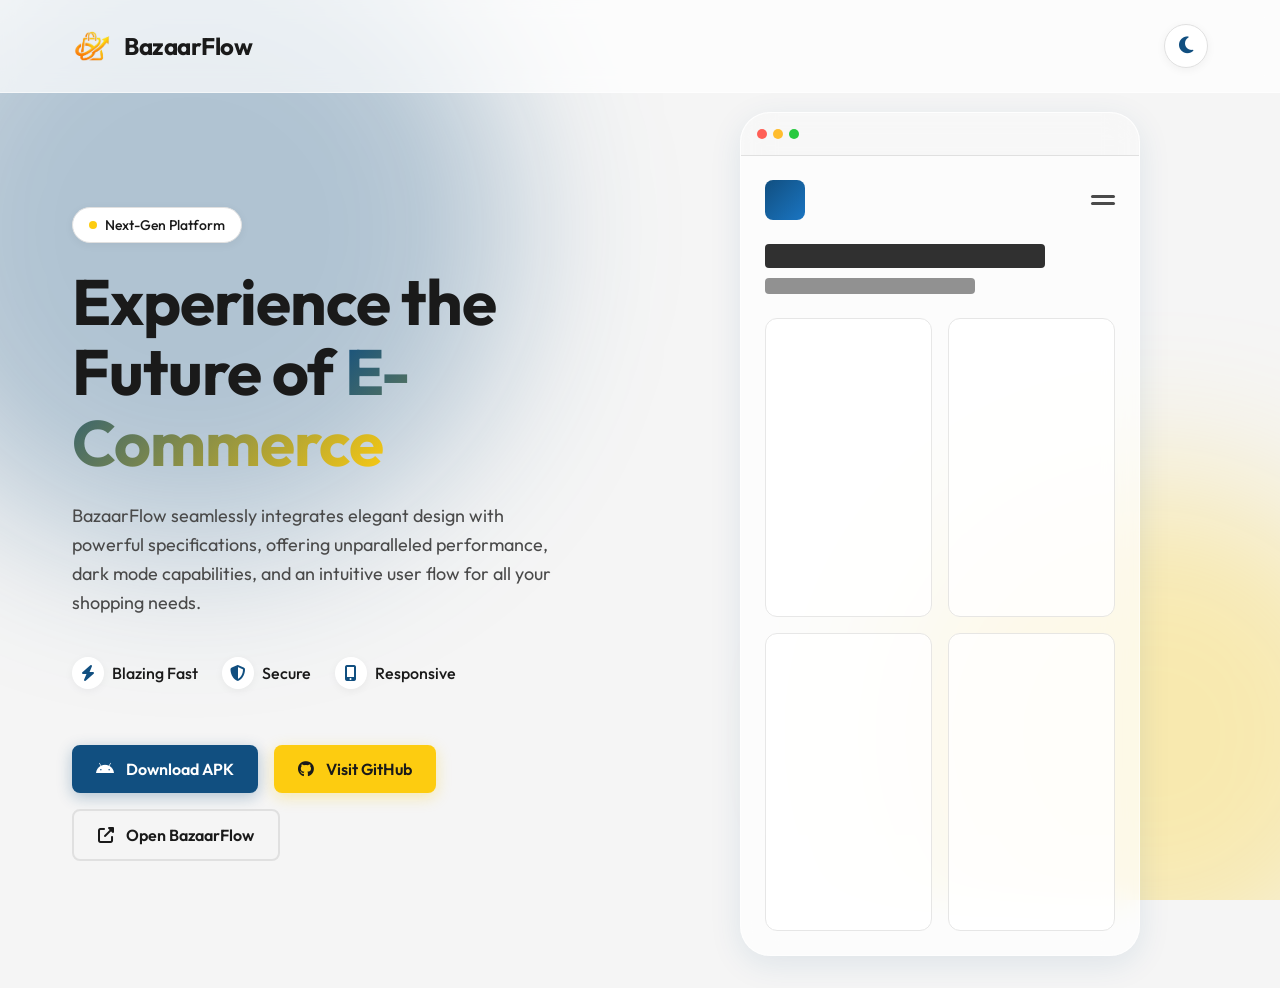
<file: landing/index.html>
<!DOCTYPE html>
<html lang="en" data-theme="light">

<head>
    <meta charset="UTF-8">
    <meta name="viewport" content="width=device-width, initial-scale=1.0">
    <title>BazaarFlow | Modern E-Commerce</title>
    <meta name="description" content="BazaarFlow - The ultimate e-commerce experience. Fast, secure, and beautiful.">
    <link rel="icon" type="image/png" href="favicon.png">
    <link rel="preconnect" href="https://fonts.googleapis.com">
    <link rel="preconnect" href="https://fonts.gstatic.com" crossorigin>
    <link href="https://fonts.googleapis.com/css2?family=Outfit:wght@300;400;500;600;700&display=swap" rel="stylesheet">
    <!-- Font Awesome for icons -->
    <link rel="stylesheet" href="https://cdnjs.cloudflare.com/ajax/libs/font-awesome/6.4.0/css/all.min.css">
    <link rel="stylesheet" href="style.css">
</head>

<body>
    <div class="background-elements">
        <div class="blob blob-1"></div>
        <div class="blob blob-2"></div>
    </div>

    <nav class="navbar">
        <div class="nav-container">
            <div class="logo">
                <img src="favicon.png" alt="BazaarFlow Logo" class="logo-img">
                <span class="logo-text">BazaarFlow</span>
            </div>
            <div class="nav-actions">
                <button class="theme-toggle" id="theme-toggle" aria-label="Toggle dark mode">
                    <i class="fas fa-moon dark-icon"></i>
                    <i class="fas fa-sun light-icon"></i>
                </button>
            </div>
        </div>
    </nav>

    <main class="hero">
        <div class="hero-container">
            <div class="hero-content">
                <div class="badge">
                    <span class="badge-dot"></span> Next-Gen Platform
                </div>
                <h1 class="hero-title">Experience the Future of <span>E-Commerce</span></h1>
                <p class="hero-subtitle">
                    BazaarFlow seamlessly integrates elegant design with powerful specifications, offering unparalleled
                    performance, dark mode capabilities, and an intuitive user flow for all your shopping needs.
                </p>

                <div class="feature-list">
                    <div class="feature-item">
                        <i class="fas fa-bolt"></i> Blazing Fast
                    </div>
                    <div class="feature-item">
                        <i class="fas fa-shield-alt"></i> Secure
                    </div>
                    <div class="feature-item">
                        <i class="fas fa-mobile-alt"></i> Responsive
                    </div>
                </div>

                <div class="cta-group">
                    <a href="https://github.com/m-m4h4d/bazaarflow/releases/latest/download/BazaarFlow.apk" class="btn btn-primary">
                        <i class="fab fa-android"></i> Download APK
                    </a>
                    <a href="https://github.com/m-m4h4d/bazaarflow" target="_blank" rel="noopener noreferrer"
                        class="btn btn-secondary">
                        <i class="fab fa-github"></i> Visit GitHub
                    </a>
                    <a href="https://bazaar-flow-nine.vercel.app/" target="_blank" rel="noopener noreferrer"
                        class="btn btn-outline">
                        <i class="fas fa-external-link-alt"></i> Open BazaarFlow
                    </a>
                </div>
            </div>

            <div class="hero-visual">
                <div class="glass-card mockup-card">
                    <div class="mockup-header">
                        <div class="mockup-dot red"></div>
                        <div class="mockup-dot yellow"></div>
                        <div class="mockup-dot green"></div>
                    </div>
                    <div class="mockup-body">
                        <div class="mockup-nav">
                            <div class="mockup-logo"></div>
                            <div class="mockup-menu">
                                <div class="mockup-line"></div>
                                <div class="mockup-line"></div>
                            </div>
                        </div>
                        <div class="mockup-hero">
                            <div class="mockup-title"></div>
                            <div class="mockup-subtitle"></div>
                        </div>
                        <div class="mockup-grid">
                            <div class="mockup-item"></div>
                            <div class="mockup-item"></div>
                            <div class="mockup-item"></div>
                            <div class="mockup-item"></div>
                        </div>
                    </div>
                </div>
            </div>
        </div>
    </main>

    <script src="script.js"></script>
</body>

</html>
</file>
<file: landing/style.css>
:root {
    /* Brand Colors */
    --primary: #114F80;
    --primary-light: #1A75C2;
    --primary-dark: #0A2E4B;
    --secondary: #FDCC10;
    --secondary-hover: #E5B70E;

    /* Light Theme (Default) */
    --bg-color: #F5F5F5;
    --surface-color: #FFFFFF;
    --text-primary: #1A1A1A;
    --text-secondary: #4A4A4A;
    --border-color: #E0E0E0;
    --glass-bg: rgba(255, 255, 255, 0.7);
    --glass-border: rgba(255, 255, 255, 0.5);
    --shadow: 0 8px 32px rgba(17, 79, 128, 0.1);
    --blob-1: rgba(17, 79, 128, 0.3);
    --blob-2: rgba(253, 204, 16, 0.3);
}

[data-theme="dark"] {
    /* Dark Theme */
    --bg-color: #121212;
    --surface-color: #1E1E1E;
    --text-primary: #FFFFFF;
    --text-secondary: #B0B0B0;
    --border-color: #333333;
    --glass-bg: rgba(30, 30, 30, 0.7);
    --glass-border: rgba(255, 255, 255, 0.05);
    --shadow: 0 8px 32px rgba(0, 0, 0, 0.4);
    --blob-1: rgba(17, 79, 128, 0.4);
    --blob-2: rgba(253, 204, 16, 0.15);
}

* {
    margin: 0;
    padding: 0;
    box-sizing: border-box;
}

body {
    font-family: 'Outfit', sans-serif;
    background-color: var(--bg-color);
    color: var(--text-primary);
    transition: background-color 0.3s ease, color 0.3s ease;
    min-height: 100vh;
    overflow-x: hidden;
    position: relative;
}

/* Background Animations */
.background-elements {
    position: fixed;
    top: 0;
    left: 0;
    width: 100vw;
    height: 100vh;
    z-index: -1;
    overflow: hidden;
}

.blob {
    position: absolute;
    filter: blur(80px);
    border-radius: 50%;
    animation: float 20s infinite alternate ease-in-out;
}

.blob-1 {
    top: -10%;
    left: -10%;
    width: 50vw;
    height: 50vw;
    background: var(--blob-1);
    animation-delay: 0s;
}

.blob-2 {
    bottom: -10%;
    right: -10%;
    width: 40vw;
    height: 40vw;
    background: var(--blob-2);
    animation-delay: -5s;
}

@keyframes float {
    0% {
        transform: translate(0, 0) scale(1);
    }

    50% {
        transform: translate(5%, 10%) scale(1.1);
    }

    100% {
        transform: translate(-5%, 5%) scale(0.9);
    }
}

/* Navbar */
.navbar {
    position: fixed;
    top: 0;
    left: 0;
    width: 100%;
    padding: 1.2rem 0;
    z-index: 100;
    -webkit-backdrop-filter: blur(10px);
    backdrop-filter: blur(10px);
    background: var(--glass-bg);
    border-bottom: 1px solid var(--glass-border);
    transition: all 0.3s ease;
}

.nav-container {
    max-width: 1200px;
    margin: 0 auto;
    padding: 0 2rem;
    display: flex;
    justify-content: space-between;
    align-items: center;
}

.logo {
    display: flex;
    align-items: center;
    gap: 0.75rem;
}

.logo-img {
    height: 40px;
    width: auto;
}

.logo-text {
    font-size: 1.5rem;
    font-weight: 700;
    color: var(--text-primary);
    letter-spacing: -0.5px;
}

.theme-toggle {
    background: var(--surface-color);
    border: 1px solid var(--border-color);
    color: var(--text-primary);
    width: 44px;
    height: 44px;
    border-radius: 50%;
    cursor: pointer;
    display: flex;
    justify-content: center;
    align-items: center;
    font-size: 1.2rem;
    transition: all 0.3s ease;
    box-shadow: 0 2px 10px rgba(0, 0, 0, 0.05);
}

.theme-toggle:hover {
    transform: scale(1.05);
    box-shadow: 0 4px 15px rgba(0, 0, 0, 0.1);
}

[data-theme="dark"] .dark-icon {
    display: none;
}

[data-theme="dark"] .light-icon {
    display: block;
    color: var(--secondary);
}

[data-theme="light"] .dark-icon {
    display: block;
    color: var(--primary);
}

[data-theme="light"] .light-icon {
    display: none;
}

/* Hero Section */
.hero {
    min-height: 100vh;
    padding-top: 80px;
    display: flex;
    align-items: center;
}

.hero-container {
    max-width: 1200px;
    margin: 0 auto;
    padding: 2rem;
    display: grid;
    grid-template-columns: 1fr 1fr;
    gap: 4rem;
    align-items: center;
}

.hero-content {
    display: flex;
    flex-direction: column;
    gap: 1.5rem;
}

.badge {
    display: inline-flex;
    align-items: center;
    gap: 0.5rem;
    padding: 0.5rem 1rem;
    background: var(--surface-color);
    border: 1px solid var(--border-color);
    border-radius: 50px;
    font-size: 0.875rem;
    font-weight: 500;
    width: fit-content;
    box-shadow: 0 2px 10px rgba(0, 0, 0, 0.05);
}

.badge-dot {
    width: 8px;
    height: 8px;
    background-color: var(--secondary);
    border-radius: 50%;
    animation: pulse 2s infinite;
}

@keyframes pulse {
    0% {
        box-shadow: 0 0 0 0 rgba(253, 204, 16, 0.4);
    }

    70% {
        box-shadow: 0 0 0 6px rgba(253, 204, 16, 0);
    }

    100% {
        box-shadow: 0 0 0 0 rgba(253, 204, 16, 0);
    }
}

.hero-title {
    font-size: 4rem;
    font-weight: 700;
    line-height: 1.1;
    letter-spacing: -1px;
}

.hero-title span {
    background: linear-gradient(135deg, var(--primary), var(--secondary));
    -webkit-background-clip: text;
    -webkit-text-fill-color: transparent;
    background-clip: text;
}

.hero-subtitle {
    font-size: 1.125rem;
    line-height: 1.6;
    color: var(--text-secondary);
    max-width: 90%;
}

.feature-list {
    display: flex;
    gap: 1.5rem;
    margin: 1rem 0;
}

.feature-item {
    display: flex;
    align-items: center;
    gap: 0.5rem;
    font-weight: 500;
    color: var(--text-primary);
}

.feature-item i {
    color: var(--primary);
    background: var(--surface-color);
    width: 32px;
    height: 32px;
    display: flex;
    align-items: center;
    justify-content: center;
    border-radius: 50%;
    box-shadow: 0 2px 8px rgba(0, 0, 0, 0.05);
}

.cta-group {
    display: flex;
    flex-wrap: wrap;
    gap: 1rem;
    margin-top: 1rem;
}

.btn {
    display: inline-flex;
    align-items: center;
    justify-content: center;
    gap: 0.75rem;
    padding: 0.875rem 1.5rem;
    border-radius: 8px;
    font-weight: 600;
    font-size: 1rem;
    text-decoration: none;
    transition: all 0.3s cubic-bezier(0.25, 0.8, 0.25, 1);
    cursor: pointer;
    border: none;
}

.btn-primary {
    background-color: var(--primary);
    color: white;
    box-shadow: 0 4px 15px rgba(17, 79, 128, 0.3);
}

.btn-primary:hover {
    background-color: var(--primary-light);
    transform: translateY(-2px);
    box-shadow: 0 6px 20px rgba(17, 79, 128, 0.4);
}

.btn-secondary {
    background-color: var(--secondary);
    color: #1A1A1A;
    box-shadow: 0 4px 15px rgba(253, 204, 16, 0.3);
}

.btn-secondary:hover {
    background-color: var(--secondary-hover);
    transform: translateY(-2px);
    box-shadow: 0 6px 20px rgba(253, 204, 16, 0.4);
}

.btn-outline {
    background-color: transparent;
    color: var(--text-primary);
    border: 2px solid var(--border-color);
}

.btn-outline:hover {
    border-color: var(--primary);
    color: var(--primary);
    background-color: rgba(17, 79, 128, 0.05);
    transform: translateY(-2px);
}

/* Glass Mockup Visual */
.hero-visual {
    position: relative;
    display: flex;
    justify-content: center;
    align-items: center;
}

.glass-card {
    width: 100%;
    max-width: 400px;
    aspect-ratio: 9/19;
    background: var(--glass-bg);
    border-radius: 30px;
    border: 1px solid var(--glass-border);
    -webkit-backdrop-filter: blur(16px);
    backdrop-filter: blur(16px);
    box-shadow: var(--shadow);
    overflow: hidden;
    display: flex;
    flex-direction: column;
    animation: float-mockup 6s infinite alternate ease-in-out;
}

@keyframes float-mockup {
    0% {
        transform: translateY(0);
    }

    100% {
        transform: translateY(-15px);
    }
}

.mockup-header {
    padding: 1rem;
    display: flex;
    gap: 6px;
    border-bottom: 1px solid var(--border-color);
    background: rgba(0, 0, 0, 0.02);
}

.mockup-dot {
    width: 10px;
    height: 10px;
    border-radius: 50%;
}

.mockup-dot.red {
    background: #FF5F56;
}

.mockup-dot.yellow {
    background: #FFBD2E;
}

.mockup-dot.green {
    background: #27C93F;
}

.mockup-body {
    padding: 1.5rem;
    flex: 1;
    display: flex;
    flex-direction: column;
    gap: 1.5rem;
}

.mockup-nav {
    display: flex;
    justify-content: space-between;
    align-items: center;
}

.mockup-logo {
    width: 40px;
    height: 40px;
    border-radius: 8px;
    background: linear-gradient(135deg, var(--primary), var(--primary-light));
}

.mockup-menu {
    display: flex;
    flex-direction: column;
    gap: 4px;
}

.mockup-line {
    width: 24px;
    height: 3px;
    background: var(--text-secondary);
    border-radius: 2px;
}

.mockup-hero {
    display: flex;
    flex-direction: column;
    gap: 10px;
}

.mockup-title {
    width: 80%;
    height: 24px;
    background: var(--text-primary);
    border-radius: 4px;
    opacity: 0.9;
}

.mockup-subtitle {
    width: 60%;
    height: 16px;
    background: var(--text-secondary);
    border-radius: 4px;
    opacity: 0.6;
}

.mockup-grid {
    display: grid;
    grid-template-columns: 1fr 1fr;
    gap: 1rem;
    flex: 1;
}

.mockup-item {
    background: var(--surface-color);
    border-radius: 12px;
    border: 1px solid var(--border-color);
    opacity: 0.8;
}

/* Responsive Design */
@media (max-width: 992px) {
    .hero-container {
        grid-template-columns: 1fr;
        text-align: center;
        gap: 3rem;
    }

    .hero-content {
        align-items: center;
    }

    .hero-subtitle {
        max-width: 100%;
    }

    .feature-list {
        justify-content: center;
        flex-wrap: wrap;
    }

    .cta-group {
        justify-content: center;
    }
}

@media (max-width: 768px) {
    .hero-title {
        font-size: 3rem;
    }

    .glass-card {
        max-width: 320px;
    }

    .cta-group {
        flex-direction: column;
        width: 100%;
        max-width: 300px;
    }

    .btn {
        width: 100%;
    }
}

@media (max-width: 480px) {
    .hero-title {
        font-size: 2.5rem;
    }

    .logo-text {
        font-size: 1.25rem;
    }
}
</file>
